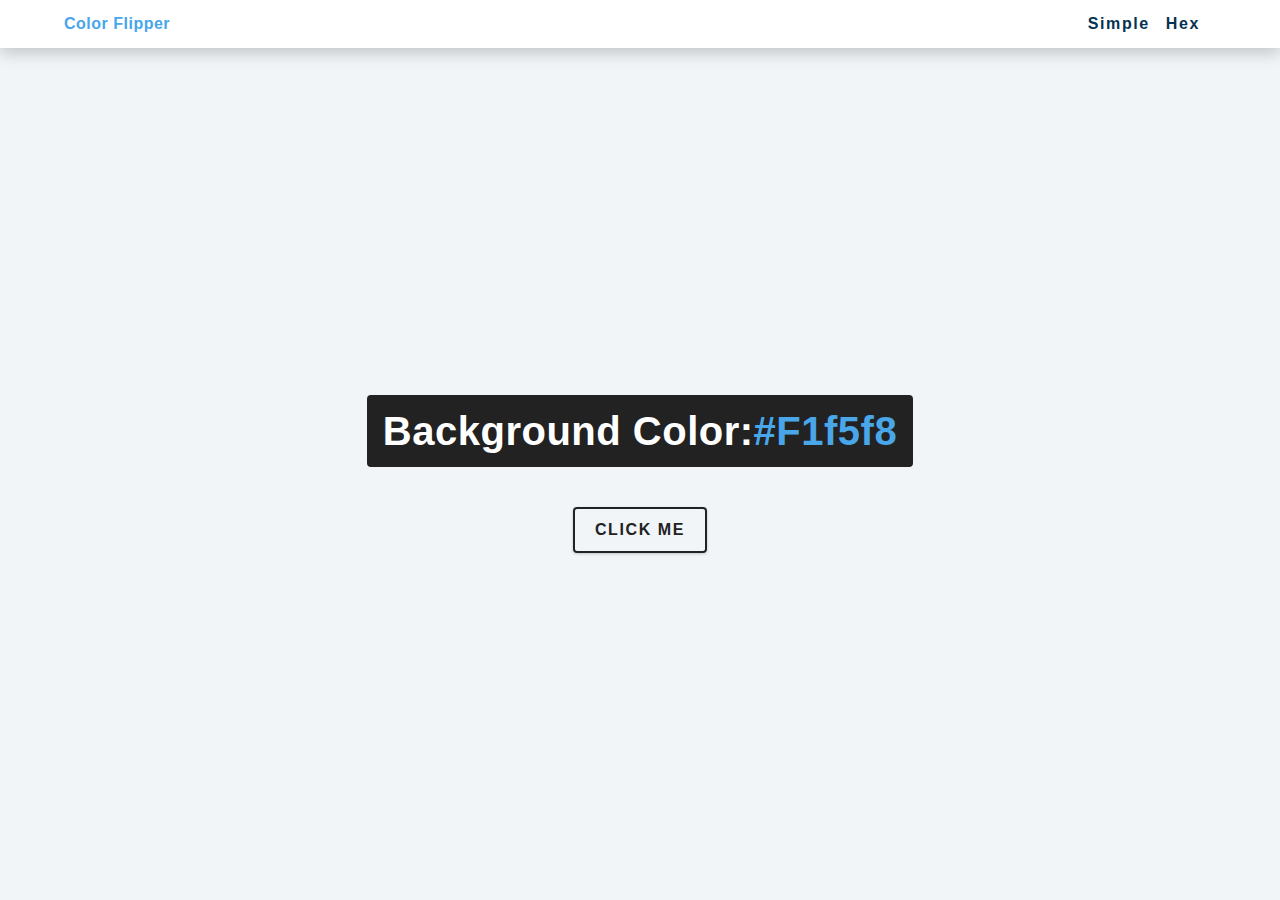
<file: index.html>
<!DOCTYPE html>
<html lang="en">
<head>
    <meta charset="UTF-8">
    <meta http-equiv="X-UA-Compatible" content="IE=edge">
    <meta name="viewport" content="width=device-width, initial-scale=1.0">
    <title>Color Flipper || Simple</title>
    <link rel="stylesheet" href="css/style.css">
</head>
<body>
  <nav>
        <div class="nav-center">
            <h4>Color Flipper</h4>
            <ul class="nav-links">
                <li><a href="index.html">Simple</a></li>
                <li><a href="hex.html">Hex</a></li>
            </ul>
        </div>
    </nav>
    <main>
        <div class="container">
            <h2>Background Color:<span class="color">#f1f5f8</span></h2>
            <button class="btn btn-hero" id="btn">Click Me</button>
        </div>
    </main>
    
    <script src="js/app.js"> </script>
</body>
</html>
</file>
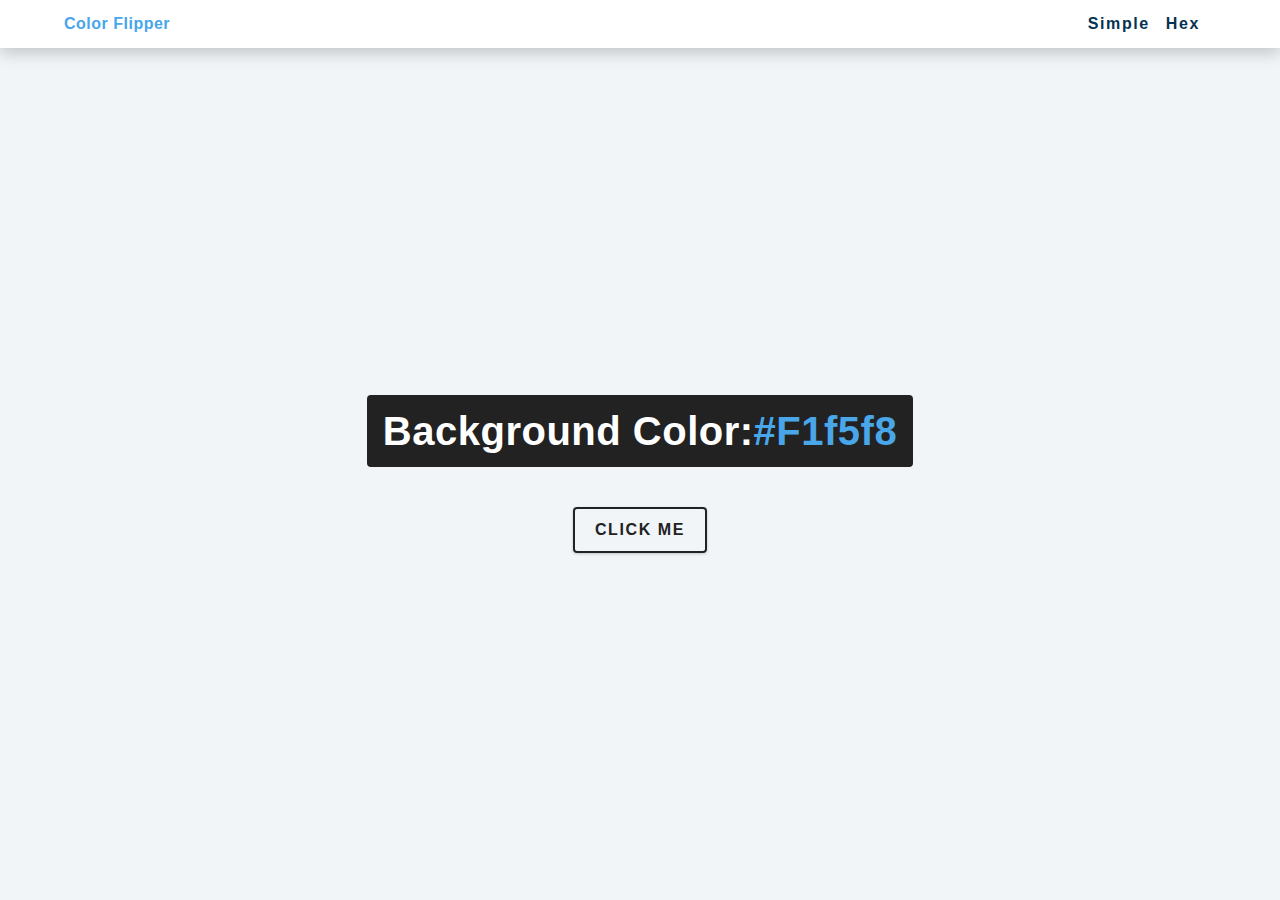
<file: hex.html>
<!DOCTYPE html>
<html lang="en">
<head>
    <meta charset="UTF-8">
    <meta http-equiv="X-UA-Compatible" content="IE=edge">
    <meta name="viewport" content="width=device-width, initial-scale=1.0">
    <title>Color Flipper || Simple</title>
    <link rel="stylesheet" href="css/style.css">
</head>
<body>
    <nav>
        <div class="nav-center">
            <h4>Color Flipper</h4>
            <ul class="nav-links">
                <li><a href="index.html">Simple</a></li>
                <li><a href="hex.html">Hex</a></li>
            </ul>
        </div>
    </nav>

    <main>
        <div class="container">
            <h2>Background Color:<span class="color">#f1f5f8</span></h2>
            <button class="btn btn-hero" id="btn">Click Me</button>
        </div>
    </main>

    <!-- <--javascript --> 
    <script src="js/hex.js"></script>
</body>
</html>
</file>
<file: css/style.css>
*{
    margin:0;
    padding:0;
    box-sizing:border-box;
    font-family: 'Roboto', sans-serif;
}
body{
    background: var(--clr-grey-10);
    line-height: 1.5;
    font-size: 0.875rem;
    color: var(--clr-grey-1);
}
:root {
  /* dark shades of primary color*/
  --clr-primary-1: hsl(205, 86%, 17%);
  --clr-primary-2: hsl(205, 77%, 27%);
  --clr-primary-3: hsl(205, 72%, 37%);
  --clr-primary-4: hsl(205, 63%, 48%);
  /* primary/main color */
  --clr-primary-5: hsl(205, 78%, 60%);
  /* lighter shades of primary color */
  --clr-primary-6: hsl(205, 89%, 70%);
  --clr-primary-7: hsl(205, 90%, 76%);
  --clr-primary-8: hsl(205, 86%, 81%);
  --clr-primary-9: hsl(205, 90%, 88%);
  --clr-primary-10: hsl(205, 100%, 96%);
  /* darkest grey - used for headings */
  --clr-grey-1: hsl(209, 61%, 16%);
  --clr-grey-2: hsl(211, 39%, 23%);
  --clr-grey-3: hsl(209, 34%, 30%);
  --clr-grey-4: hsl(209, 28%, 39%);
  /* grey used for paragraphs */
  --clr-grey-5: hsl(210, 22%, 49%);
  --clr-grey-6: hsl(209, 23%, 60%);
  --clr-grey-7: hsl(211, 27%, 70%);
  --clr-grey-8: hsl(210, 31%, 80%);
  --clr-grey-9: hsl(212, 33%, 89%);
  --clr-grey-10: hsl(210, 36%, 96%);
  --clr-white: #fff;
  --clr-red-dark: hsl(360, 67%, 44%);
  --clr-red-light: hsl(360, 71%, 66%);
  --clr-green-dark: hsl(125, 67%, 44%);
  --clr-green-light: hsl(125, 71%, 66%);
  --clr-black: #222;
  --ff-primary: "Roboto", sans-serif;
  --ff-secondary: "Open Sans", sans-serif;
  --transition: all 0.3s linear;
  --spacing: 0.1rem;
  --radius: 0.25rem;
  --light-shadow: 0 5px 15px rgba(0, 0, 0, 0.1);
  --dark-shadow: 0 5px 15px rgba(0, 0, 0, 0.2);
  --max-width: 1170px;
  --fixed-width: 620px;
}
ul{
    list-style: none;
}
a{
    text-decoration: none;
}
h1, h2, h3, h4{
    letter-spacing: 0.5px;
    text-transform:capitalize;
    line-height: 1.25;
    margin-bottom:0.75rem;

}
h1 {
  font-size: 3rem;
}
h2 {
  font-size: 2rem;
}
h3 {
  font-size: 1.25rem;
}
h4 {
  font-size: 0.875rem;
}
p{
    margin-bottom:1.25rem;
   color: var(--clr-grey-5);
}
@media screen and (min-width: 800px) {
  h1 {
    font-size: 4rem;
  }
  h2 {
    font-size: 2.5rem;
  }
  h3 {
    font-size: 1.75rem;
  }
  h4 {
    font-size: 1rem;
  }
  body {
    font-size: 1rem;
  }
  h1,
  h2,
  h3,
  h4 {
    line-height: 1;
  }
}
.section {
  padding: 5rem 0;
}

.section-center {
  width: 90vw;
  margin: 0 auto;
  max-width: 1170px;
}
@media screen and (min-width: 992px) {
  .section-center {
    width: 95vw;
  }
}
main {
  min-height: 100vh;
  display: grid;
  place-items: center;
}
nav {
  background: var(--clr-white);
  height: 3rem;
  display: grid;
  align-items: center;
  box-shadow: var(--dark-shadow);
}
.nav-center {
  width: 90vw;
  max-width: 100%;
  margin: 0 auto;
  display: flex;
  align-items: center;
  justify-content: space-between;
}
.nav-center h4 {
  margin-bottom: 0;
  color: var(--clr-primary-5);
}
.nav-links {
  display: flex;
}
nav a {
  text-transform: capitalize;
  font-weight: 700;
  font-size: 1rem;
  color: var(--clr-primary-1);
  letter-spacing: var(--spacing);
  margin-right: 1rem;
}
nav a:hover {
  color: var(--clr-primary-5);
}
/*
=============== 
Container
===============
*/
main {
  min-height: calc(100vh - 3rem);
  display: grid;
  place-items: center;
}
.container {
  text-align: center;
}
.container h2 {
  background: var(--clr-black);
  color: var(--clr-white);
  padding: 1rem;
  border-radius: var(--radius);
  margin-bottom: 2.5rem;
}
.color {
  color: var(--clr-primary-5);
}
.btn-hero {
  font-family: var(--ff-primary);
  text-transform: uppercase;
  background: transparent;
  color: var(--clr-black);
  letter-spacing: var(--spacing);
  display: inline-block;
  font-weight: 700;
  transition: var(--transition);
  border: 2px solid var(--clr-black);
  cursor: pointer;
  box-shadow: 0 1px 3px rgba(0, 0, 0, 0.2);
  border-radius: var(--radius);
  font-size: 1rem;
  padding: 0.75rem 1.25rem;
}
.btn-hero:hover {
  color: var(--clr-white);
  background: var(--clr-black);
}
</file>
